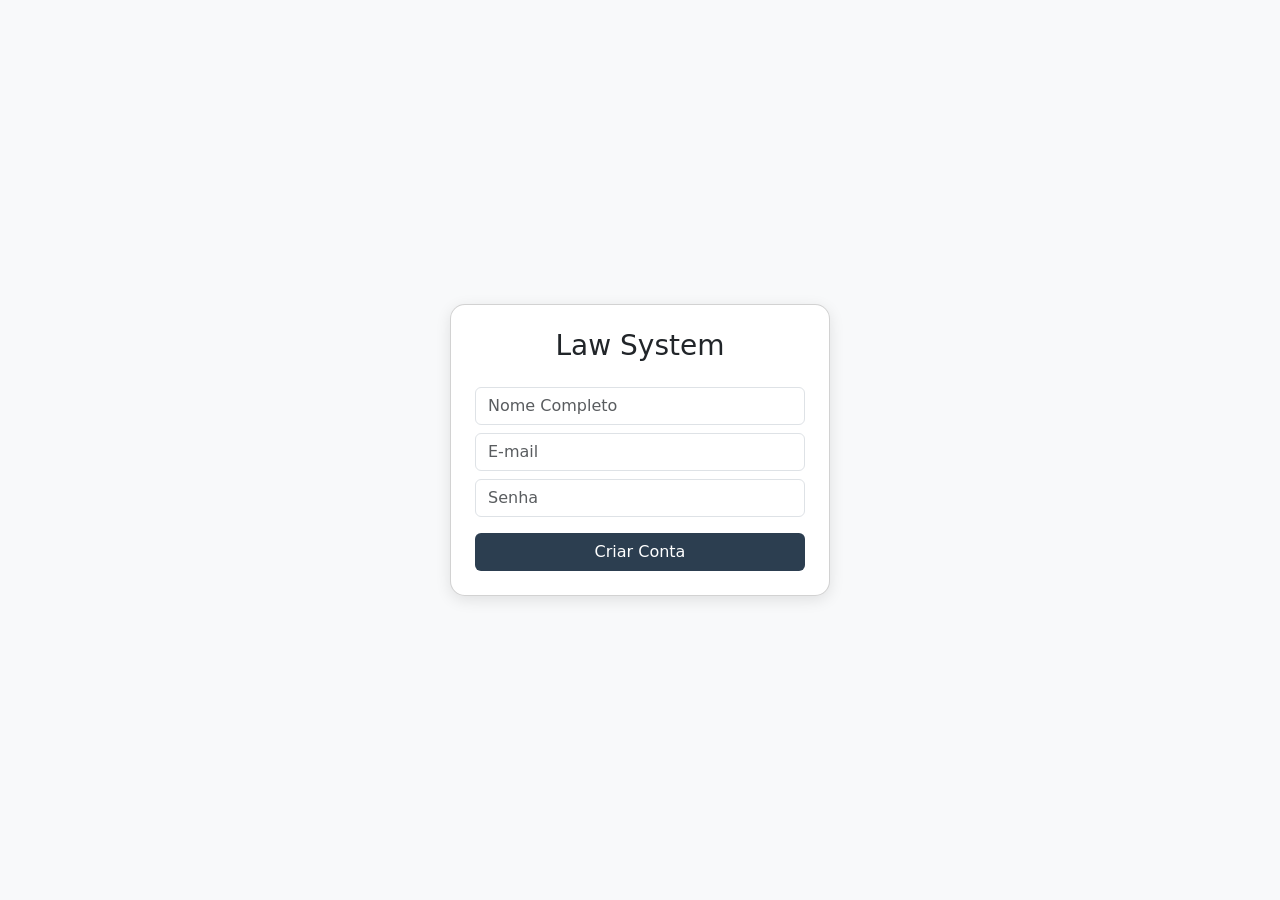
<file: templates/cadastro.html>
<!DOCTYPE html>
<html lang="pt-br">
<head>
    <link href="https://cdn.jsdelivr.net/npm/bootstrap@5.3.0/dist/css/bootstrap.min.css" rel="stylesheet">
    <title>Law System - Cadastro</title>
    <style>
        body { background-color: #f8f9fa; display: flex; align-items: center; height: 100vh; }
        .card { border-radius: 15px; box-shadow: 0 4px 15px rgba(0,0,0,0.1); }
        .btn-law { background-color: #2c3e50; color: white; }
    </style>
</head>
<body>
    <div class="container">
        <div class="row justify-content-center">
            <div class="col-md-4 card p-4">
                <h3 class="text-center mb-4">Law System</h3>
                <input type="text" class="form-control mb-2" placeholder="Nome Completo">
                <input type="email" class="form-control mb-2" placeholder="E-mail">
                <input type="password" class="form-control mb-3" placeholder="Senha">
                <button class="btn btn-law w-100">Criar Conta</button>
            </div>
        </div>
    </div>
</body>
</html>
</file>
